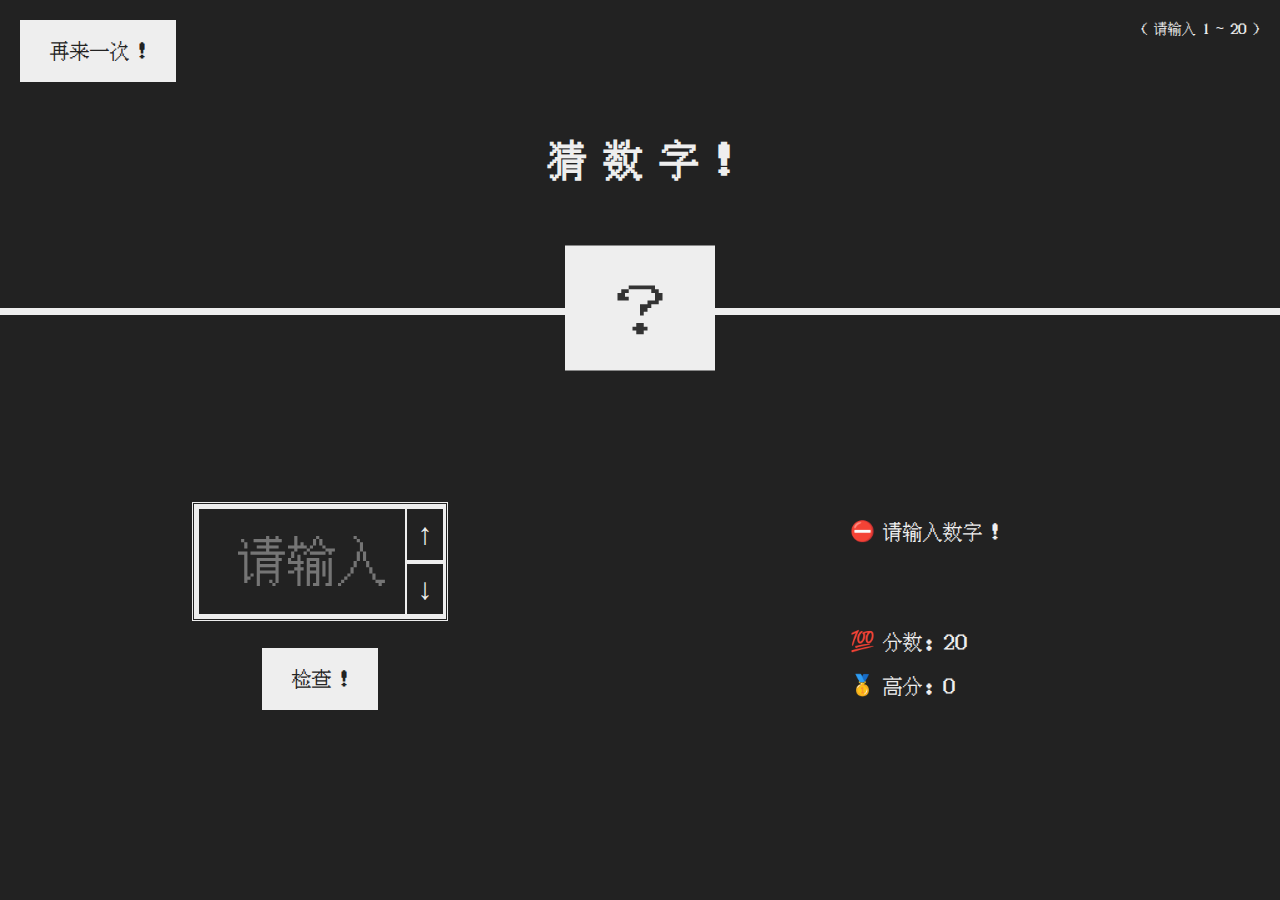
<file: 01.猜数字/index.html>
<!DOCTYPE html>
<html lang="zh-CN">
  <head>
    <meta charset="UTF-8" />
    <meta name="viewport" content="width=device-width, initial-scale=1.0" />
    <meta http-equiv="X-UA-Compatible" content="ie=edge" />
    <link rel="stylesheet" href="style.css" />
    <title>猜数字!</title>
  </head>
  <body>
    <header>
      <h1>猜 数 字 !</h1>
      <p class="between">( 请输入 1 ~ 20 )</p>
      <button class="btn again">再来一次 !</button>
      <div class="number">?</div>
    </header>
    <main>
      <section class="left">
        <div class="number-box">
          <input type="number" class="guess" min="1" max="20" placeholder="请输入"/>
          <div class="buttons">
            <button class="plus"> &#8593;</button>
            <button class="minus"> &#8595;</button>
          </div>
        </div>
        <button class="btn check">检查 !</button>
      </section>
      <section class="right">
        <p class="message">⛔ 请输入数字 !</p>
        <p class="label-score">💯 分数: <span class="score">20</span></p>
        <p class="label-highscore">
          🥇 高分: <span class="highscore">0</span>
        </p>
      </section>
      <div class="mask none"></div>
      <div class="modal none">
        <div class="text">请输入 1 ~ 20 的数字 !
        <div class="close">✖</div>
        </div>
      </div>
    </main>
    <script src="script.js"></script>
  </body>
</html>
</file>
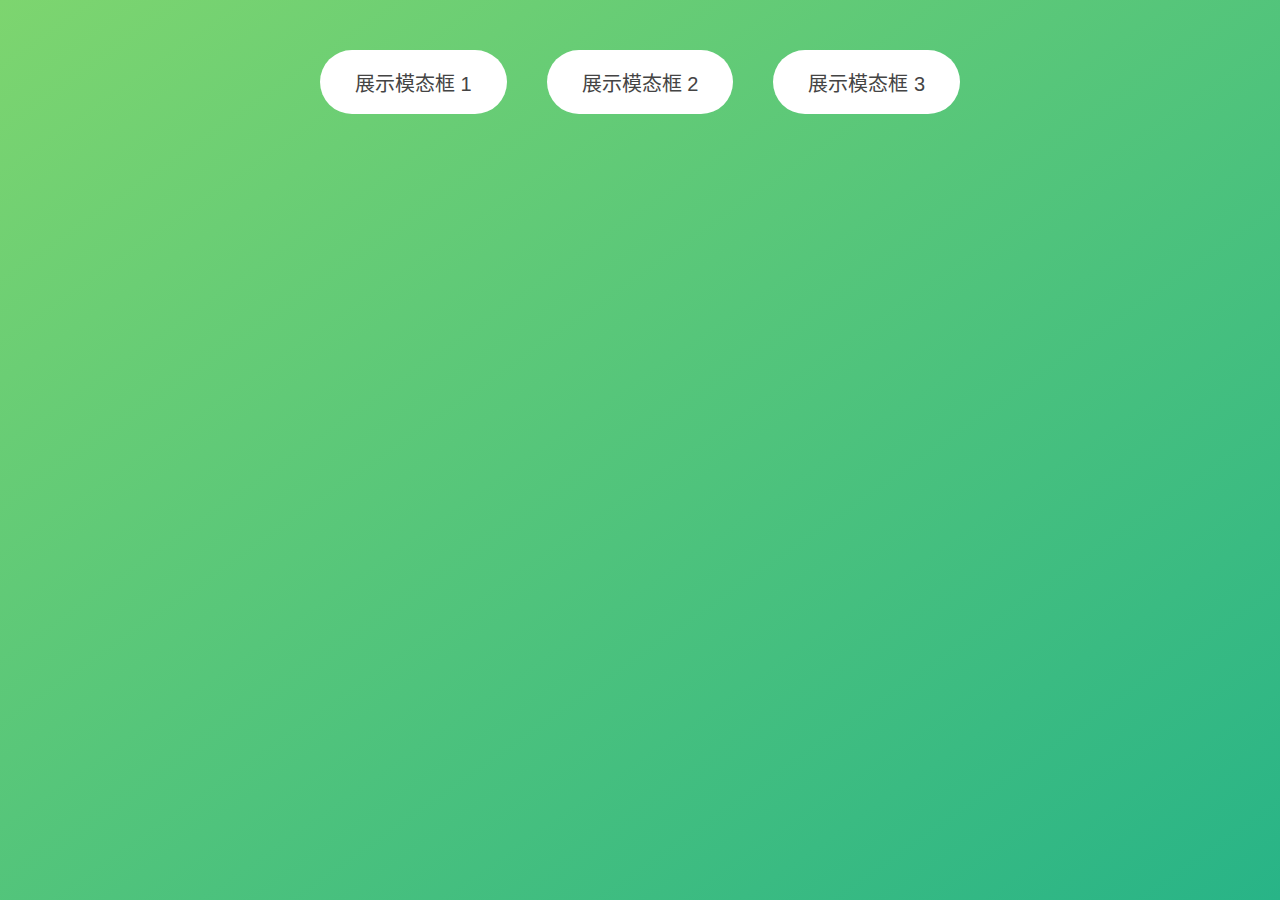
<file: 02.模态框/index.html>
<!DOCTYPE html>
<html lang="zh-CN">
  <head>
    <meta charset="UTF-8" />
    <meta name="viewport" content="width=device-width, initial-scale=1.0" />
    <meta http-equiv="X-UA-Compatible" content="ie=edge" />
    <link rel="stylesheet" href="style.css" />
    <title>模态框</title>
  </head>
  <body>
    <button class="show-modal">展示模态框 1</button>
    <button class="show-modal">展示模态框 2</button>
    <button class="show-modal">展示模态框 3</button>

    <div class="modal hidden">
      <button class="close-modal">&times;</button>
      <h1>我是一个模态框 😍</h1>
      <p>
        Lorem ipsum dolor sit amet, consectetur adipisicing elit, sed do eiusmod
        tempor incididunt ut labore et dolore magna aliqua. Ut enim ad minim
        veniam, quis nostrud exercitation ullamco laboris nisi ut aliquip ex ea
        commodo consequat. Duis aute irure dolor in reprehenderit in voluptate
        velit esse cillum dolore eu fugiat nulla pariatur. Excepteur sint
        occaecat cupidatat non proident, sunt in culpa qui officia deserunt
        mollit anim id est laborum.
      </p>
    </div>
    <div class="overlay hidden"></div>

    <script src="script.js"></script>
  </body>
</html>
</file>
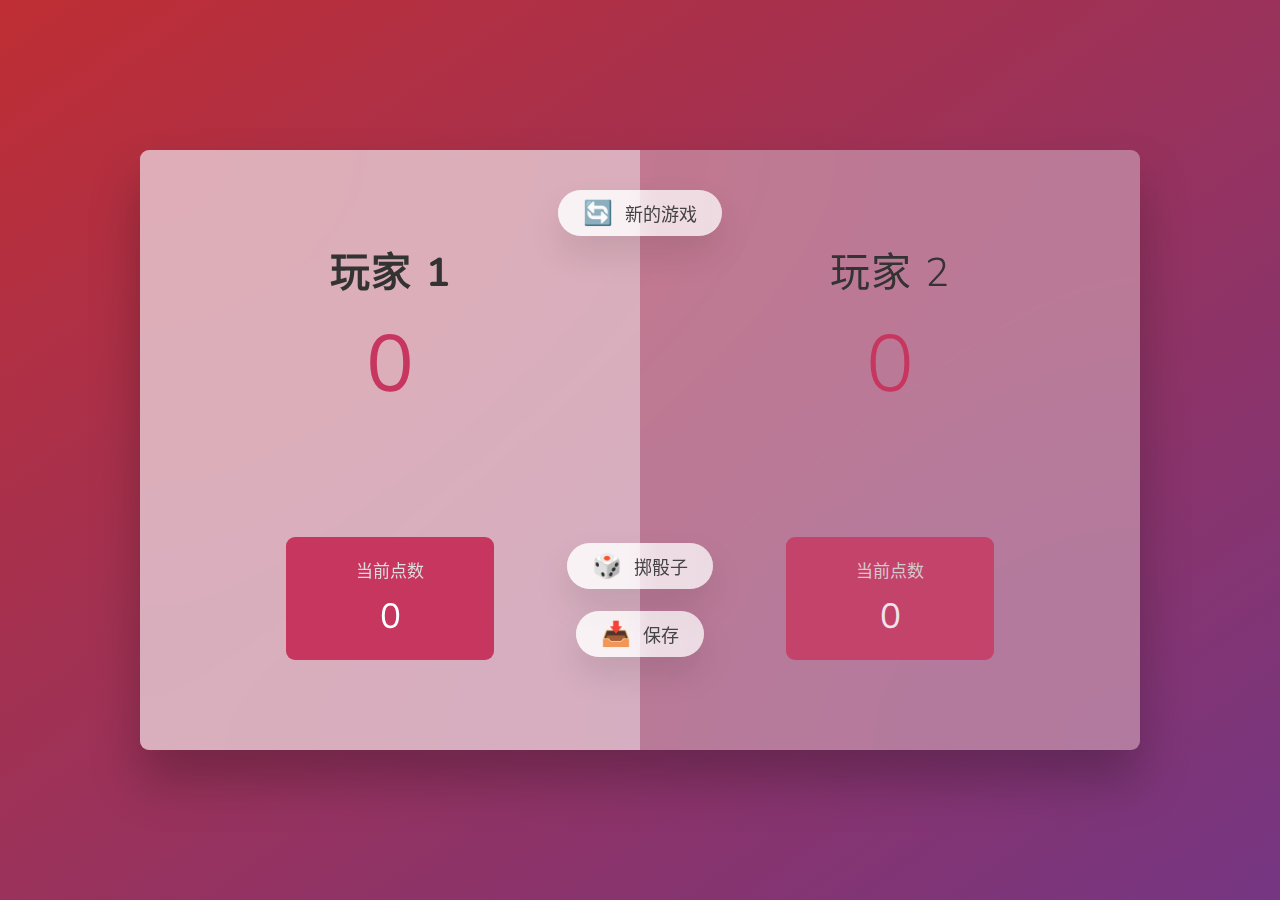
<file: 03.pig game（扔骰子攒积分）/index.html>
<!DOCTYPE html>
<html lang="zh-CN">
  <head>
    <meta charset="UTF-8" />
    <meta name="viewport" content="width=device-width, initial-scale=1.0" />
    <meta http-equiv="X-UA-Compatible" content="ie=edge" />
    <link rel="stylesheet" href="style.css" />
    <title>Pig Game</title>
  </head>
  <body>
    <main>
      <section class="player player--0 player--active">
        <h2 class="name" id="name--0">玩家 1</h2>
        <p class="score" id="score--0">42</p>
        <div class="current">
          <p class="current-label">当前点数</p>
          <p class="current-score" id="current--0">0</p>
        </div>
      </section>
      <section class="player player--1">
        <h2 class="name" id="name--1">玩家 2</h2>
        <p class="score" id="score--1">35</p>
        <div class="current">
          <p class="current-label">当前点数</p>
          <p class="current-score" id="current--1">0</p>
        </div>
      </section>

      <img src="dice-5.png" alt="Playing dice" class="dice" />
      <button class="btn btn--new">🔄 新的游戏</button>
      <button class="btn btn--roll">🎲 掷骰子</button>
      <button class="btn btn--hold">📥 保存</button>
    </main>
    <script src="script.js"></script>
  </body>
</html>
</file>
<file: 01.猜数字/style.css>
/* @import url('https://fonts.googleapis.com/css?family=Press+Start+2P&display=swap'); */

@font-face {
  font-family: "IPix";
  src: url("./fonts/IPix.ttf");
  font-style: normal;
  font-weight: 400;
}


* {
  margin: 0;
  padding: 0;
  box-sizing: inherit;
}

html {
  font-size: 62.5%;
  box-sizing: border-box;
}

body {
  position: relative;
  font-family: 'IPix', sans-serif;
  color: #eee;
  background-color: #222;
  /* background-color: #60b347; */
}

/* LAYOUT */
header {
  position: relative;
  height: 35vh;
  border-bottom: 7px solid #eee;
}

main {
  height: 65vh;
  color: #eee;
  display: flex;
  align-items: center;
  justify-content: space-around;
}

.left {
  width: 52rem;
  display: flex;
  flex-direction: column;
  align-items: center;
}

.right {
  width: 52rem;
  font-size: 2rem;
  padding-left: 15rem;
}

/* ELEMENTS STYLE */
h1 {
  font-size: 4rem;
  text-align: center;
  position: absolute;
  width: 100%;
  top: 52%;
  left: 50%;
  transform: translate(-50%, -50%);
}

.number {
  background: #eee;
  color: #333;
  font-size: 6rem;
  width: 15rem;
  padding: 3rem 0rem;
  text-align: center;
  position: absolute;
  bottom: 0;
  left: 50%;
  transform: translate(-50%, 50%);
}

.between {
  font-size: 1.4rem;
  position: absolute;
  top: 2rem;
  right: 2rem;
}

.again {
  position: absolute;
  top: 2rem;
  left: 2rem;
}

.guess {
  background: none;
  border: 4px solid #eee;
  font-family: inherit;
  color: inherit;
  font-size: 5rem;
  padding: 2.5rem;
  padding-right: 4rem;
  width: 25rem;
  text-align: center;
  display: block;
  outline: double;
}

/* 改变input[type=number] 默认样式 */
input[type=number]::-webkit-inner-spin-button,
input[type=number]::-webkit-outer-spin-button {
  -webkit-appearance: none;
}

.number-box {
  position: relative;
  margin-bottom: 3rem;
}

.buttons {
  position: absolute;
  top: 0;
  right: 0;
  bottom: 0;
  width: 4rem;
  box-sizing: border-box;
  display: flex;
  flex-direction: column;
  padding: .2rem 0;
}

.plus,
.minus {
  flex: 1;
  font-size: 3rem;
  border: 2px solid #eee;
  color: #eee;
  background-color: #222;
  cursor: pointer;
}

.plus:hover,
.minus:hover {
  background-color: #2f2f2f;
}

.btn {
  border: none;
  background-color: #eee;
  color: #222;
  font-size: 2rem;
  font-family: inherit;
  padding: 2rem 3rem;
  cursor: pointer;
  transition: all .2s;
}

.btn:hover {
  background-color: #ccc;
}

.message {
  margin-bottom: 8rem;
  height: 3rem;
}

.label-score {
  margin-bottom: 2rem;
}

.mask {
  position: absolute;
  top: 0;
  left: 0;
  right: 0;
  bottom: 0;
  background-color: rgb(17, 17, 17, .5);
  transition: all .2s;
}

.modal{
  position: absolute;
  top: 50%;
  left: 50%;
  transform: translate(-50%, -75%);
  width: 30rem;
  height: 18rem;
  background-color: rgb(17, 17, 17, .5);
  font-size: 2rem;
  border: 5px double #eee;
  border-radius: .5rem;
  display: flex;
  align-items: center;
  justify-content: center;
  transition: all .2s;
}
.modal .close{
  position: absolute;
  top: 0.5rem;
  right: 1rem;
  font-size: 2.5rem;
  cursor: pointer;
}

.none {
  opacity: 0;
  z-index: -1;
}
</file>
<file: 02.模态框/style.css>
* {
  margin: 0;
  padding: 0;
  box-sizing: inherit;
}

html {
  font-size: 62.5%;
  box-sizing: border-box;
}

body {
  font-family: sans-serif;
  color: #333;
  line-height: 1.5;
  height: 100vh;
  position: relative;
  display: flex;
  align-items: flex-start;
  justify-content: center;
  background: linear-gradient(to top left, #28b487, #7dd56f);
}

button {
  outline: none;
}

.show-modal {
  font-size: 2rem;
  font-weight: 400;
  padding: 1.75rem 3.5rem;
  margin: 5rem 2rem;
  border: none;
  background-color: #fff;
  color: #444;
  border-radius: 10rem;
  cursor: pointer;
}

.close-modal {
  position: absolute;
  top: 1.2rem;
  right: 2rem;
  font-size: 5rem;
  color: #333;
  cursor: pointer;
  border: none;
  background: none;
}

h1 {
  font-size: 2.5rem;
  margin-bottom: 2rem;
}

p {
  font-size: 1.8rem;
}

/* -------------------------- */
/* CLASSES TO MAKE MODAL WORK */
.hidden {
  display: none;
}

.modal {
  position: absolute;
  top: 50%;
  left: 50%;
  transform: translate(-50%, -50%);
  width: 70%;

  background-color: white;
  padding: 6rem;
  border-radius: 5px;
  box-shadow: 0 3rem 5rem rgba(0, 0, 0, 0.3);
  z-index: 10;
}

.overlay {
  position: absolute;
  top: 0;
  left: 0;
  width: 100%;
  height: 100%;
  background-color: rgba(0, 0, 0, 0.6);
  backdrop-filter: blur(3px);
  z-index: 5;
}
</file>
<file: 03.pig game（扔骰子攒积分）/style.css>
@import url('https://fonts.googleapis.com/css2?family=Nunito&display=swap');

* {
  margin: 0;
  padding: 0;
  box-sizing: inherit;
}

html {
  font-size: 62.5%;
  box-sizing: border-box;
}

body {
  font-family: 'Nunito', sans-serif;
  font-weight: 400;
  height: 100vh;
  color: #333;
  background-image: linear-gradient(to top left, #753682 0%, #bf2e34 100%);
  display: flex;
  align-items: center;
  justify-content: center;
}

/* LAYOUT */
main {
  position: relative;
  width: 100rem;
  height: 60rem;
  background-color: rgba(255, 255, 255, 0.35);
  backdrop-filter: blur(200px);
  filter: blur();
  box-shadow: 0 3rem 5rem rgba(0, 0, 0, 0.25);
  border-radius: 9px;
  overflow: hidden;
  display: flex;
}

.player {
  flex: 50%;
  padding: 9rem;
  display: flex;
  flex-direction: column;
  align-items: center;
  transition: all 0.75s;
}

/* ELEMENTS */
.name {
  position: relative;
  font-size: 4rem;
  text-transform: uppercase;
  letter-spacing: 1px;
  word-spacing: 2px;
  font-weight: 300;
  margin-bottom: 1rem;
}

.score {
  font-size: 8rem;
  font-weight: 300;
  color: #c7365f;
  margin-bottom: auto;
}

.player--active {
  background-color: rgba(255, 255, 255, 0.4);
}
.player--active .name {
  font-weight: 700;
}
.player--active .score {
  font-weight: 400;
}

.player--active .current {
  opacity: 1;
}

.current {
  background-color: #c7365f;
  opacity: 0.8;
  border-radius: 9px;
  color: #fff;
  width: 65%;
  padding: 2rem;
  text-align: center;
  transition: all 0.75s;
}

.current-label {
  text-transform: uppercase;
  margin-bottom: 1rem;
  font-size: 1.7rem;
  color: #ddd;
}

.current-score {
  font-size: 3.5rem;
}

/* ABSOLUTE POSITIONED ELEMENTS */
.btn {
  position: absolute;
  left: 50%;
  transform: translateX(-50%);
  color: #444;
  background: none;
  border: none;
  font-family: inherit;
  font-size: 1.8rem;
  text-transform: uppercase;
  cursor: pointer;
  font-weight: 400;
  transition: all 0.2s;

  background-color: white;
  background-color: rgba(255, 255, 255, 0.6);
  backdrop-filter: blur(10px);

  padding: 0.7rem 2.5rem;
  border-radius: 50rem;
  box-shadow: 0 1.75rem 3.5rem rgba(0, 0, 0, 0.1);
}

.btn::first-letter {
  font-size: 2.4rem;
  display: inline-block;
  margin-right: 0.7rem;
}

.btn--new {
  top: 4rem;
}
.btn--roll {
  top: 39.3rem;
}
.btn--hold {
  top: 46.1rem;
}

.btn:active {
  transform: translate(-50%, 3px);
  box-shadow: 0 1rem 2rem rgba(0, 0, 0, 0.15);
}

.btn:focus {
  outline: none;
}

.dice {
  position: absolute;
  left: 50%;
  top: 16.5rem;
  transform: translateX(-50%);
  height: 10rem;
  box-shadow: 0 2rem 5rem rgba(0, 0, 0, 0.2);
}

.player--winner {
  background-color: #2f2f2f;
}

.player--winner .name {
  font-weight: 700;
  color: #c7365f;
}

/* 添加一个隐藏类隐藏骰子 */
.hidden {
  display: none;
}
</file>
